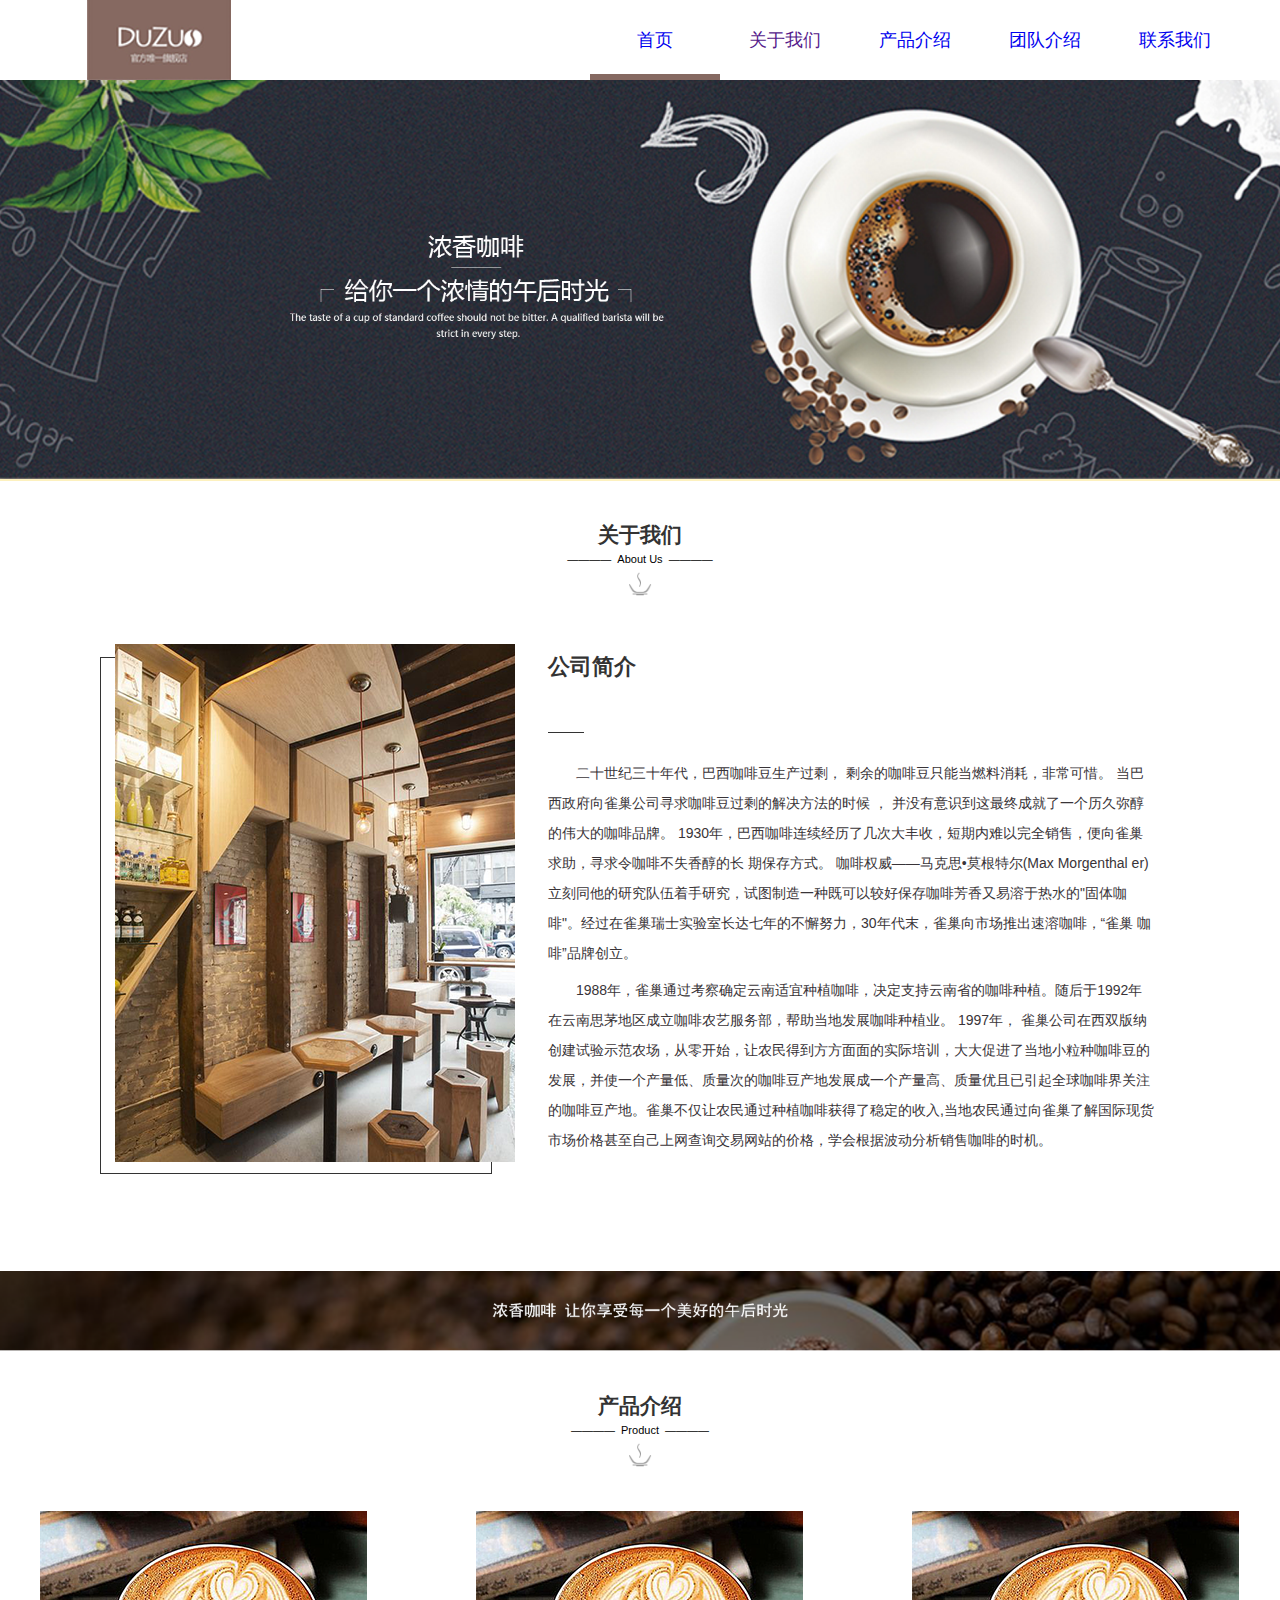
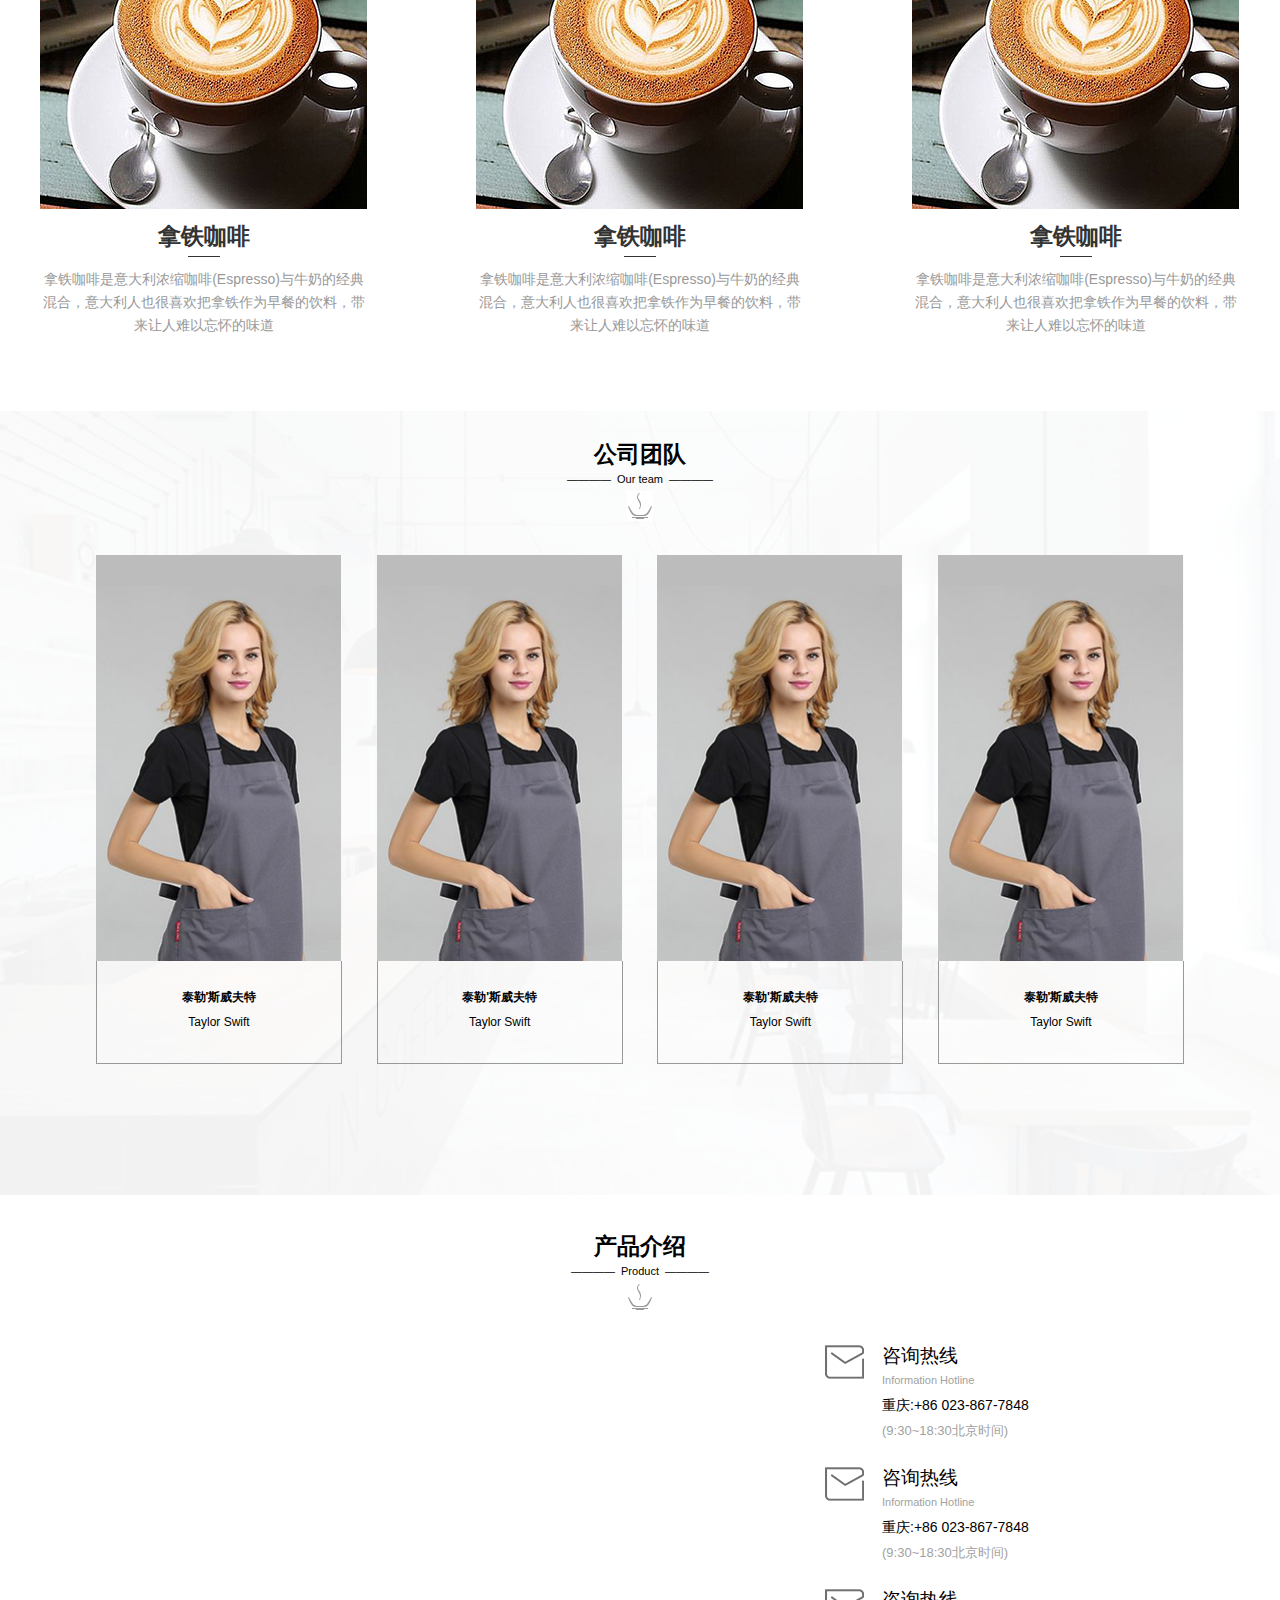
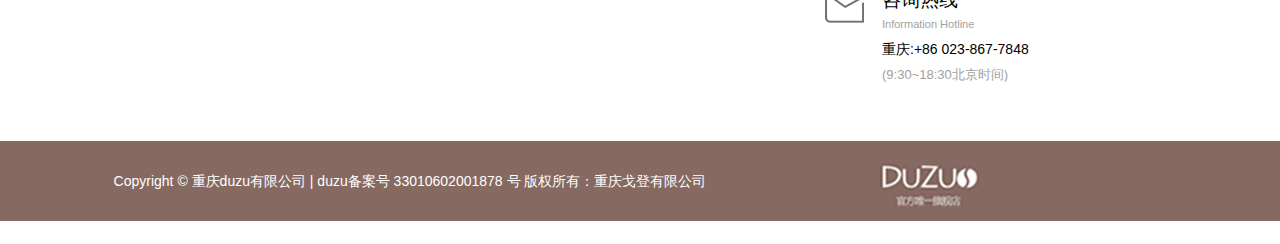
<file: 新建文件夹/h51904/咖啡/html/index.html>
<!DOCTYPE html>
<html lang="en">

<head>
    <meta charset="UTF-8">
    <meta name="viewport" content="width=device-width, initial-scale=1.0">
    <meta http-equiv="X-UA-Compatible" content="ie=edge">
    <title>Document</title>
    <link rel="stylesheet" href="../css/index.css">
    <link rel="stylesheet" href="../css/reset.css">
    <script type="text/javascript" src="http://api.map.baidu.com/api?v=2.0&ak=Yg3Ia1AG8svCQebNKi6B7UpeXZCo5MIj"></script>
	<script type="text/javascript" src="http://api.map.baidu.com/library/SearchInfoWindow/1.5/src/SearchInfoWindow_min.js"></script>
	<link rel="stylesheet" href="http://api.map.baidu.com/library/SearchInfoWindow/1.5/src/SearchInfoWindow_min.css" />
</head>

<body>
    <header>
        <div class="top">
            <img src="../img/logo.png" alt="">
            <ul>
                <li><a href="../html/index.html"> 首页</a>
                    <div class="mo di"></div>
                </li>
                <li><a href=""> 关于我们</a>
                    <div class="mo"></div>
                </li>
                <li><a href="../html/showtimes.html"> 产品介绍</a>
                    <div class="mo"></div>
                </li>
                <li><a href="../html/team-introduction.html"> 团队介绍</a>
                    <div class="mo"></div>
                </li>
                <li><a href="../html/linkour.html"> 联系我们</a>
                    <div class="mo"></div>
                </li>
            </ul>
        </div>
    </header>
    <div class="lunbo">
        <div class="lun">
            <img src="../img/lunbo.png" alt="">
        </div>
    </div>
    <div class="about">
        <div class="aboutitem">
            <div class="item1">
                <h3>关于我们</h3>
                <span>————&nbsp;&nbsp;About&nbsp;Us&nbsp;&nbsp;————</span>
                <img src="../img/kafei.png" alt="">
            </div>
            <div class="jianjie">
                <div class="jianjiel">
                    <div class="kuang">
                        <img src="../img/餐厅.png" alt="">
                    </div>
                </div>
                <div class="jianjier">
                    <h3>公司简介</h3>
                    <i></i>
                    <p>二十世纪三十年代，巴西咖啡豆生产过剩， 剩余的咖啡豆只能当燃料消耗，非常可惜。 当巴
                        西政府向雀巢公司寻求咖啡豆过剩的解决方法的时候 ， 并没有意识到这最终成就了一个历久弥醇
                        的伟大的咖啡品牌。 1930年，巴西咖啡连续经历了几次大丰收，短期内难以完全销售，便向雀巢
                        求助，寻求令咖啡不失香醇的长 期保存方式。 咖啡权威——马克思•莫根特尔(Max Morgenthal
                        er)立刻同他的研究队伍着手研究，试图制造一种既可以较好保存咖啡芳香又易溶于热水的"固体咖
                        啡"。经过在雀巢瑞士实验室长达七年的不懈努力，30年代末，雀巢向市场推出速溶咖啡，“雀巢
                        咖啡”品牌创立。</p>
                    <span>1988年，雀巢通过考察确定云南适宜种植咖啡，决定支持云南省的咖啡种植。随后于1992年
                        在云南思茅地区成立咖啡农艺服务部，帮助当地发展咖啡种植业。 1997年， 雀巢公司在西双版纳
                        创建试验示范农场，从零开始，让农民得到方方面面的实际培训，大大促进了当地小粒种咖啡豆的
                        发展，并使一个产量低、质量次的咖啡豆产地发展成一个产量高、质量优且已引起全球咖啡界关注
                        的咖啡豆产地。雀巢不仅让农民通过种植咖啡获得了稳定的收入,当地农民通过向雀巢了解国际现货
                        市场价格甚至自己上网查询交易网站的价格，学会根据波动分析销售咖啡的时机。</span>
                </div>
            </div>
        </div>
    </div>
    <div class="guanggao">
        <div class="guanggao1">
            <img src="../img/shiguang.png" alt="">
        </div>
    </div>
    <div class="kabu">
        <div class="kabu1">
            <div class="item1">
                <h3>产品介绍</h3>
                <span>————&nbsp;&nbsp;Product&nbsp;&nbsp;————</span>
                <img src="../img/kafei.png" alt="">
            </div>
            <div class="tu">
                <div class="tutu">
                    <div class="bian">
                        <img class="xu" src="../img/ka.png" alt="">
                        <img class="sousuo" src="../img/search.png" alt="">
                    </div>
                    <h4>拿铁咖啡</h4>
                    <i></i>
                    <p>拿铁咖啡是意大利浓缩咖啡(Espresso)与牛奶的经典
                        混合，意大利人也很喜欢把拿铁作为早餐的饮料，带
                        来让人难以忘怀的味道</p>
                </div>
                <div class="tutu">
                    <div class="bian">
                        <img class="xu" src="../img/ka.png" alt="">
                        <img class="sousuo" src="../img/search.png" alt="">
                    </div>
                    <h4>拿铁咖啡</h4>
                    <i></i>
                    <p>拿铁咖啡是意大利浓缩咖啡(Espresso)与牛奶的经典
                        混合，意大利人也很喜欢把拿铁作为早餐的饮料，带
                        来让人难以忘怀的味道</p>
                </div>
                <div class="tutu">
                    <div class="bian">
                        <img class="xu" src="../img/ka.png" alt="">
                        <img class="sousuo" src="../img/search.png" alt="">
                    </div>
                    <h4>拿铁咖啡</h4>
                    <i></i>
                    <p>拿铁咖啡是意大利浓缩咖啡(Espresso)与牛奶的经典
                        混合，意大利人也很喜欢把拿铁作为早餐的饮料，带
                        来让人难以忘怀的味道</p>
                </div>
            </div>
        </div>
    </div>
    <div class="team">
        <img class="bj" src="../img/bj.png" alt="">
        <div class="teamour">
            <div class="teamourtit">
                <h3>公司团队</h3>
                <span>————&nbsp;&nbsp;Our&nbsp;team&nbsp;&nbsp;————</span>
                <img src="../img/kafei.png" alt="">
            </div>
            <div class="teambot">
                <div class="example1">
                    <div class="exe">
                        <img src="../img/洋妞.png" alt="">
                    </div>
                    <div class="hezi">
                        <h5>泰勒'斯威夫特</h5>
                        <h7>Taylor&nbsp;Swift</h7>
                    </div>
                    <div class="dh">
                        <h5>泰勒'斯威夫特</h5>
                        <i></i>
                        <p>贾斯汀出生于1994年3月1日的加
                            拿大安大略省伦敦的圣若...</p>
                    </div>
                </div>
                <div class="example1">
                    <div class="exe">
                        <img src="../img/洋妞.png" alt="">
                    </div>
                    <div class="hezi">
                        <h5>泰勒'斯威夫特</h5>
                        <h7>Taylor&nbsp;Swift</h7>
                    </div>
                    <div class="dh">
                        <h5>泰勒'斯威夫特</h5>
                        <i></i>
                        <p>贾斯汀出生于1994年3月1日的加
                            拿大安大略省伦敦的圣若...</p>
                    </div>
                </div>
                <div class="example1">
                    <div class="exe">
                        <img src="../img/洋妞.png" alt="">
                    </div>
                    <div class="hezi">
                        <h5>泰勒'斯威夫特</h5>
                        <h7>Taylor&nbsp;Swift</h7>
                    </div>
                    <div class="dh">
                        <h5>泰勒'斯威夫特</h5>
                        <i></i>
                        <p>贾斯汀出生于1994年3月1日的加
                            拿大安大略省伦敦的圣若...</p>
                    </div>
                </div>
                <div class="example1">
                    <div class="exe">
                        <img src="../img/洋妞.png" alt="">
                    </div>
                    <div class="hezi">
                        <h5>泰勒'斯威夫特</h5>
                        <h7>Taylor&nbsp;Swift</h7>
                    </div>
                    <div class="dh">
                        <h5>泰勒'斯威夫特</h5>
                        <i></i>
                        <p>贾斯汀出生于1994年3月1日的加
                            拿大安大略省伦敦的圣若...</p>
                    </div>
                </div>
            </div>

        </div>
    </div>
    <div class="contact">
        <div class="contact1">
            <div class="contacttit">
                <h3>产品介绍</h3>
                <span>————&nbsp;&nbsp;Product&nbsp;&nbsp;————</span>
                <img src="../img/kafei.png" alt="">
            </div>
            <div class="contact1l">
                    <div id="allmap">	
                        </div>
            </div>
            <div class="contact1r">
                <div class="one">
                    <div class="onel">
                        <img src="../img/emal.png" alt="">
                    </div>
                    <div class="oner">
                        <h7>咨询热线</h7>
                        <span>Information&nbsp;Hotline</span>
                        <span>重庆:+86&nbsp;023-867-7848</span>
                        <span>(9:30~18:30北京时间)</span>
                    </div>
                </div>
                <div class="one">
                    <div class="onel">
                        <img src="../img/emal.png" alt="">
                    </div>
                    <div class="oner">
                        <h7>咨询热线</h7>
                        <span>Information&nbsp;Hotline</span>
                        <span>重庆:+86&nbsp;023-867-7848</span>
                        <span>(9:30~18:30北京时间)</span>
                    </div>
                </div>
                <div class="one">
                    <div class="onel">
                        <img src="../img/emal.png" alt="">
                    </div>
                    <div class="oner">
                        <h7>咨询热线</h7>
                        <span>Information&nbsp;Hotline</span>
                        <span>重庆:+86&nbsp;023-867-7848</span>
                        <span>(9:30~18:30北京时间)</span>
                    </div>
                </div>
            </div>
        </div>
    </div>
   <footer>
       <div class="bott">
           <div class="bottl">
               <span>Copyright © 重庆duzu有限公司 | duzu备案号 33010602001878 号 版权所有：重庆戈登有限公司</span>
           </div>
           <div class="bottr">
           <img src="../img/duzuo.png" alt="">
        </div>
       </div>
    </footer>
    <script type="text/javascript">
        // 百度地图API功能
        var map = new BMap.Map('allmap');
        var poi = new BMap.Point(106.4912613060,29.5378179960);
        map.centerAndZoom(poi, 15);
        map.enableScrollWheelZoom();
    
        var content = '<div style="margin:0;line-height:20px;padding:2px;">' +
                        '<img src="../img/baidu.jpg" alt="" style="float:right;zoom:1;overflow:hidden;width:100px;height:100px;margin-left:3px;"/>' +
                        '地址：北京市海淀区上地十街10号<br/>电话：(010)59928888<br/>简介：百度大厦位于北京市海淀区西二旗地铁站附近，为百度公司综合研发及办公总部。' +
                      '</div>';
    
        //创建检索信息窗口对象
        var searchInfoWindow = null;
        searchInfoWindow = new BMapLib.SearchInfoWindow(map, content, {
                title  : "百度大厦",      //标题
                width  : 290,             //宽度
                height : 105,              //高度
                panel  : "panel",         //检索结果面板
                enableAutoPan : true,     //自动平移
                searchTypes   :[
                    BMAPLIB_TAB_SEARCH,   //周边检索
                    BMAPLIB_TAB_TO_HERE,  //到这里去
                    BMAPLIB_TAB_FROM_HERE //从这里出发
                ]
            });
        var marker = new BMap.Marker(poi); //创建marker对象
        marker.enableDragging(); //marker可拖拽
        marker.addEventListener("click", function(e){
            searchInfoWindow.open(marker);
        })
        map.addOverlay(marker); //在地图中添加marker
        
    </script>
</body>

</html>
</file>
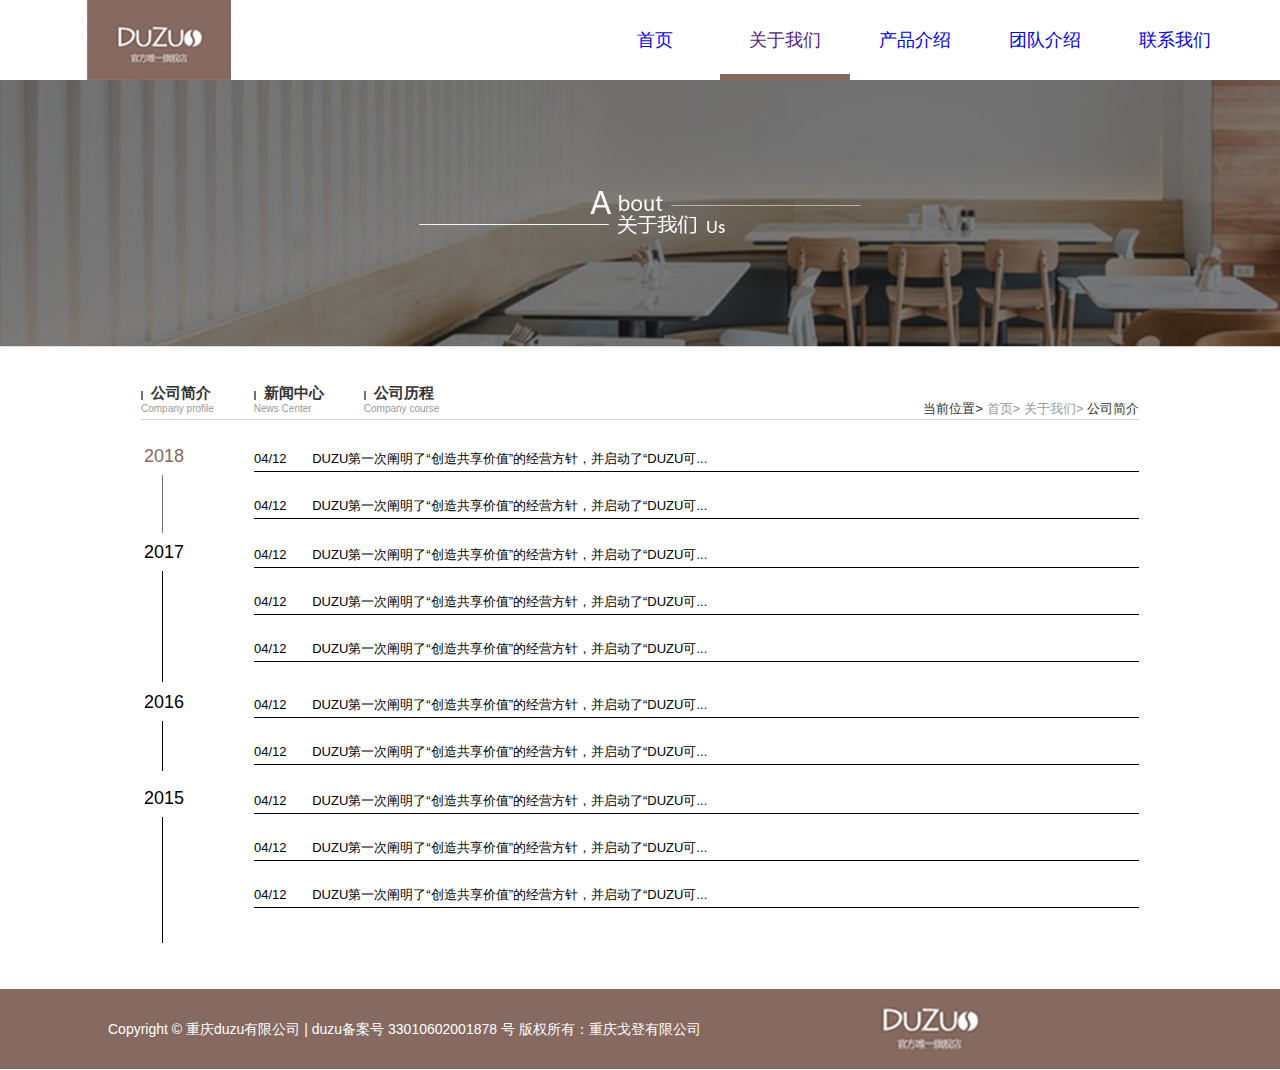
<file: 新建文件夹/h51904/咖啡/html/about.html>
<!DOCTYPE html>
<html lang="en">

<head>
    <meta charset="UTF-8">
    <meta name="viewport" content="width=device-width, initial-scale=1.0">
    <meta http-equiv="X-UA-Compatible" content="ie=edge">
    <link rel="stylesheet" href="../css/reset.css">
    <link rel="stylesheet" href="../css/about.css">
    <title>Document</title>
</head>

<body>
    <header>
        <div class="top">
            <img src="../img/logo.png" alt="">
            <ul>
                <li><a href="../html/index.html"> 首页</a>
                    <div class="mo"></div>
                </li>
                <li><a href=""> 关于我们</a>
                    <div class="mo di"></div>
                </li>
                <li><a href="../html/showtimes.html"> 产品介绍</a>
                    <div class="mo"></div>
                </li>
                <li><a href="../html/team-introduction.html"> 团队介绍</a>
                    <div class="mo"></div>
                </li>
                <li><a href="../html/linkour.html"> 联系我们</a>
                    <div class="mo"></div>
                </li>
            </ul>
        </div>
    </header>
    <div class="lun">
        <div class="lun1">
            <img src="../img/桌子.png" alt="">
        </div>
    </div>
    <div class="menintro">
        <div class="men1">
            <div class="men1tit">
                <div class="diandian">
                    <div class="dian1">
                        <div class="title">
                            <div class="yin">
                                <i></i>
                                <h5>公司简介</h5>
                            </div>
                            <span>Company profile</span>
                        </div>
                        <div class="title lo">
                            <div class="yin">
                                <i></i>
                                <h5>新闻中心</h5>
                            </div>
                            <span>News Center</span>
                        </div>
                        <div class="title lo">
                            <div class="yin">
                                <i></i>
                                <h5>公司历程</h5>
                            </div>
                            <span>Company course</span>
                        </div>
                    </div>

                    <div class="hahha">
                        <a href="">当前位置></a>
                        <a href="">首页></a>
                        <a href="">关于我们></a>
                        <a href="">公司简介</a>
                    </div>

                </div>
            </div>
            <!-- <div class="hide1">
            <img src="../img/sky.png" alt="">
            <p> DUZU公司成立于1867年。19世纪60年代，从事药剂师工作的瑞士籍人亨利·内斯特尔（Henri Nestle）为不能享用母乳的婴儿配置了婴儿食品，发明了一育
                    儿用乳制品，即把果糖和营养剂加入奶粉中，是当时很优秀的育儿食品，但产量很少，它能起到代替母乳的作用，可以挽救不能食用母乳及其他代用品的婴儿，于
                    是一传十、十传百，逐渐被一些妈妈、助产士以及医生们所知晓。 Henri Nestle内斯特尔顺势在1867年创立了育儿奶粉公司， 以他的名字Nestle为其产品的品牌
                    名称，并以咖啡图案作为商标图形。</p>
            <p> DUZU公司成立于1867年。19世纪60年代，从事药剂师工作的瑞士籍人亨利·内斯特尔（Henri Nestle）为不能享用母乳的婴儿配置了婴儿食品，发明了一育
                    儿用乳制品，即把果糖和营养剂加入奶粉中，是当时很优秀的育儿食品，但产量很少，它能起到代替母乳的作用，可以挽救不能食用母乳及其他代用品的婴儿，于
                    是一传十、十传百，逐渐被一些妈妈、助产士以及医生们所知晓。 Henri Nestle内斯特尔顺势在1867年创立了育儿奶粉公司， 以他的名字Nestle为其产品的品牌
                    名称，并以咖啡图案作为商标图形。</p></div> -->
            <div class="hide2">
                <div class="div2-1">
                    <div class="div2-1-l fl">
                        <span>2018</span>
                        <i></i>
                    </div>
                    <div class="div2-1-r fl">
                        <div class="a1">
                            <span>04/12 </span>
                            <span>DUZU第一次阐明了“创造共享价值”的经营方针，并启动了“DUZU可...</span>
                        </div>
                        <div class="a2 a1">
                            <span>04/12 </span>
                            <span>DUZU第一次阐明了“创造共享价值”的经营方针，并启动了“DUZU可...</span>
                        </div>
                    </div>
                </div>
                <div class="div2-2">
                    <div class="div2-2-l fl">
                        <span>2017</span>
                        <i></i>
                    </div>
                    <div class="div2-2-r fl">
                        <div class="a1">
                            <span>04/12 </span>
                            <span>DUZU第一次阐明了“创造共享价值”的经营方针，并启动了“DUZU可...</span>
                        </div>
                        <div class="a2 a1">
                            <span>04/12 </span>
                            <span>DUZU第一次阐明了“创造共享价值”的经营方针，并启动了“DUZU可...</span>
                        </div>
                        <div class="a2 a1">
                            <span>04/12 </span>
                            <span>DUZU第一次阐明了“创造共享价值”的经营方针，并启动了“DUZU可...</span>
                        </div>
                    </div>
                </div>
                <div class="div2-3">
                    <div class="div2-3-l fl">
                        <span>2016</span>
                        <i></i>
                    </div>
                    <div class="div2-3-r fl">
                        <div class="a1">
                            <span>04/12 </span>
                            <span>DUZU第一次阐明了“创造共享价值”的经营方针，并启动了“DUZU可...</span>
                        </div>
                        <div class="a2 a1">
                            <span>04/12 </span>
                            <span>DUZU第一次阐明了“创造共享价值”的经营方针，并启动了“DUZU可...</span>
                        </div>

                    </div>
                </div>
                <div class="div2-4">
                    <div class="div2-4-l fl">
                        <span>2015</span>
                        <i></i>
                    </div>
                    <div class="div2-4-r fl">
                        <div class="a1">
                            <span>04/12 </span>
                            <span>DUZU第一次阐明了“创造共享价值”的经营方针，并启动了“DUZU可...</span>
                        </div>
                        <div class="a2 a1">
                            <span>04/12 </span>
                            <span>DUZU第一次阐明了“创造共享价值”的经营方针，并启动了“DUZU可...</span>
                        </div>
                        <div class="a2 a1">
                                <span>04/12 </span>
                                <span>DUZU第一次阐明了“创造共享价值”的经营方针，并启动了“DUZU可...</span>
                            </div>
                    </div>
                </div>
            </div>
        </div>
    </div>
    <footer>
        <div class="bott">
            <div class="bottl">
                <span>Copyright © 重庆duzu有限公司 | duzu备案号 33010602001878 号 版权所有：重庆戈登有限公司</span>
            </div>
            <div class="bottr">
                <img src="../img/duzuo.png" alt="">

            </div>
        </div>
    </footer>
    <script>
    </script>
</body>

</html>
</file>
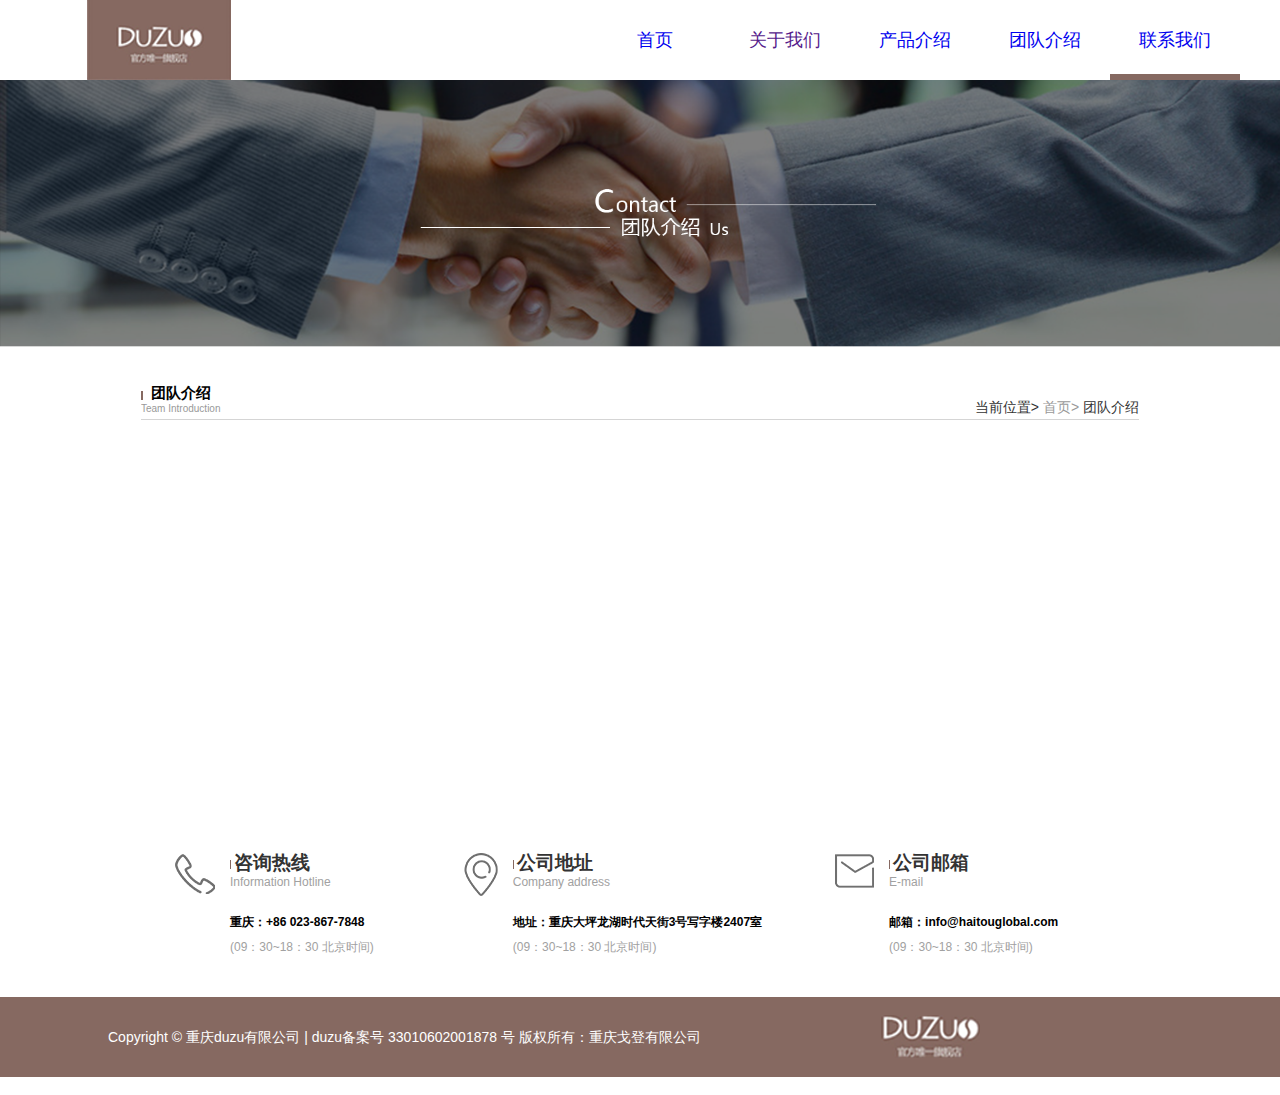
<file: 新建文件夹/h51904/咖啡/html/linkour.html>
<!DOCTYPE html>
<html lang="en">

<head>
    <meta charset="UTF-8">
    <meta name="viewport" content="width=device-width, initial-scale=1.0">
    <meta http-equiv="X-UA-Compatible" content="ie=edge">
    <title>Document</title>
    <link rel="stylesheet" href="../css/联系我们.css">
    <link rel="stylesheet" href="../css/reset.css">
    <script type="text/javascript" src="http://api.map.baidu.com/api?v=2.0&ak=Yg3Ia1AG8svCQebNKi6B7UpeXZCo5MIj"></script>
	<script type="text/javascript" src="http://api.map.baidu.com/library/SearchInfoWindow/1.5/src/SearchInfoWindow_min.js"></script>
	<link rel="stylesheet" href="http://api.map.baidu.com/library/SearchInfoWindow/1.5/src/SearchInfoWindow_min.css" />
</head>

<body>
    <header>
        <div class="top">
            <img src="../img/logo.png" alt="">
            <ul>
                <li><a href="../html/index.html"> 首页</a>
                    <div class="mo"></div>
                </li>
                <li><a href=""> 关于我们</a>
                    <div class="mo"></div>
                </li>
                <li><a href="../html/showtimes.html"> 产品介绍</a>
                    <div class="mo"></div>
                </li>
                <li><a href="../html/team-introduction.html"> 团队介绍</a>
                    <div class="mo"></div>
                </li>
                <li><a href="../html/linkour.html"> 联系我们</a>
                    <div class="mo di"></div>
                </li>
            </ul>
        </div>
    </header>
    <div class="lun">
        <div class="lun1">
            <img src="../img/woshou.png" alt="">
        </div>
    </div>
    <div class="menintro">
        <div class="men1">
            <div class="men1tit">
                <div class="title">
                    <i></i>
                    <h5>团队介绍</h5>
                </div>
                <div class="haha">
                    <span>Team Introduction</span>
                    <div class="hahha">
                        <a href="">当前位置></a>
                        <a href="">首页></a>
                        <a href="">团队介绍</a>
                    </div>
                </div>
            </div>
            <div class="ditu">
                
                    <div id="allmap">	
                        </div>
            </div>
            <div class="bott">
                <div class="bott1 jj">
                    <div class="bott1l">
                        <img src="../img/dianhua.png" alt="">
                    </div>
                    <div class="bott1r">
                        <div class="bott1rt">
                            <i></i>
                            <h5>咨询热线</h5>
                            <span>Information Hotline</span>
                        </div>
                        <div class="bott1rd">
                            <h4>重庆：+86 023-867-7848</h4>
                            <span>(09：30~18：30 北京时间)</span>
                        </div>
                    </div>
                </div>
                <div class="bott1 j2">
                    <div class="bott1l">
                        <img src="../img/dingwei.png" alt="">
                    </div>
                    <div class="bott1r">
                        <div class="bott1rt">
                            <i></i>
                            <h5>公司地址</h5>
                            <span>Company address</span>
                        </div>
                        <div class="bott1rd">
                            <h4>地址：重庆大坪龙湖时代天街3号写字楼2407室</h4>
                            <span>(09：30~18：30 北京时间)</span>
                        </div>
                    </div>
                </div>
                <div class="bott1 j3">
                        <div class="bott1l">
                            <img src="../img/youxiang.png" alt="">
                        </div>
                        <div class="bott1r">
                            <div class="bott1rt">
                                <i></i>
                                <h5>公司邮箱</h5>
                                <span>E-mail</span>
                            </div>
                            <div class="bott1rd">
                                <h4>邮箱：info@haitouglobal.com</h4>
                                <span>(09：30~18：30 北京时间)</span>
                            </div>
                        </div>
                    </div>
            </div>
        </div>
    </div>
    <footer>
            <div class="bott">
                <div class="bottl">
                    <a href="">
                        <span>Copyright © 重庆duzu有限公司 | duzu备案号 33010602001878 号 版权所有：重庆戈登有限公司</span>
                    </a>
                </div>
                <div class="bottr">
                    <img src="../img/duzuo.png" alt="">
                </div>
            </div>
        </footer>
        <script type="text/javascript">
            // 百度地图API功能
            var map = new BMap.Map('allmap');
            var poi = new BMap.Point(106.4912613060,29.5378179960);
            map.centerAndZoom(poi, 15);
            map.enableScrollWheelZoom();
        
            var content = '<div style="margin:0;line-height:20px;padding:2px;">' +
                            '<img src="../img/baidu.jpg" alt="" style="float:right;zoom:1;overflow:hidden;width:100px;height:100px;margin-left:3px;"/>' +
                            '地址：北京市海淀区上地十街10号<br/>电话：(010)59928888<br/>简介：百度大厦位于北京市海淀区西二旗地铁站附近，为百度公司综合研发及办公总部。' +
                          '</div>';
        
            //创建检索信息窗口对象
            var searchInfoWindow = null;
            searchInfoWindow = new BMapLib.SearchInfoWindow(map, content, {
                    title  : "百度大厦",      //标题
                    width  : 290,             //宽度
                    height : 105,              //高度
                    panel  : "panel",         //检索结果面板
                    enableAutoPan : true,     //自动平移
                    searchTypes   :[
                        BMAPLIB_TAB_SEARCH,   //周边检索
                        BMAPLIB_TAB_TO_HERE,  //到这里去
                        BMAPLIB_TAB_FROM_HERE //从这里出发
                    ]
                });
            var marker = new BMap.Marker(poi); //创建marker对象
            marker.enableDragging(); //marker可拖拽
            marker.addEventListener("click", function(e){
                searchInfoWindow.open(marker);
            })
            map.addOverlay(marker); //在地图中添加marker
            
        </script>
</body>

</html>
</file>
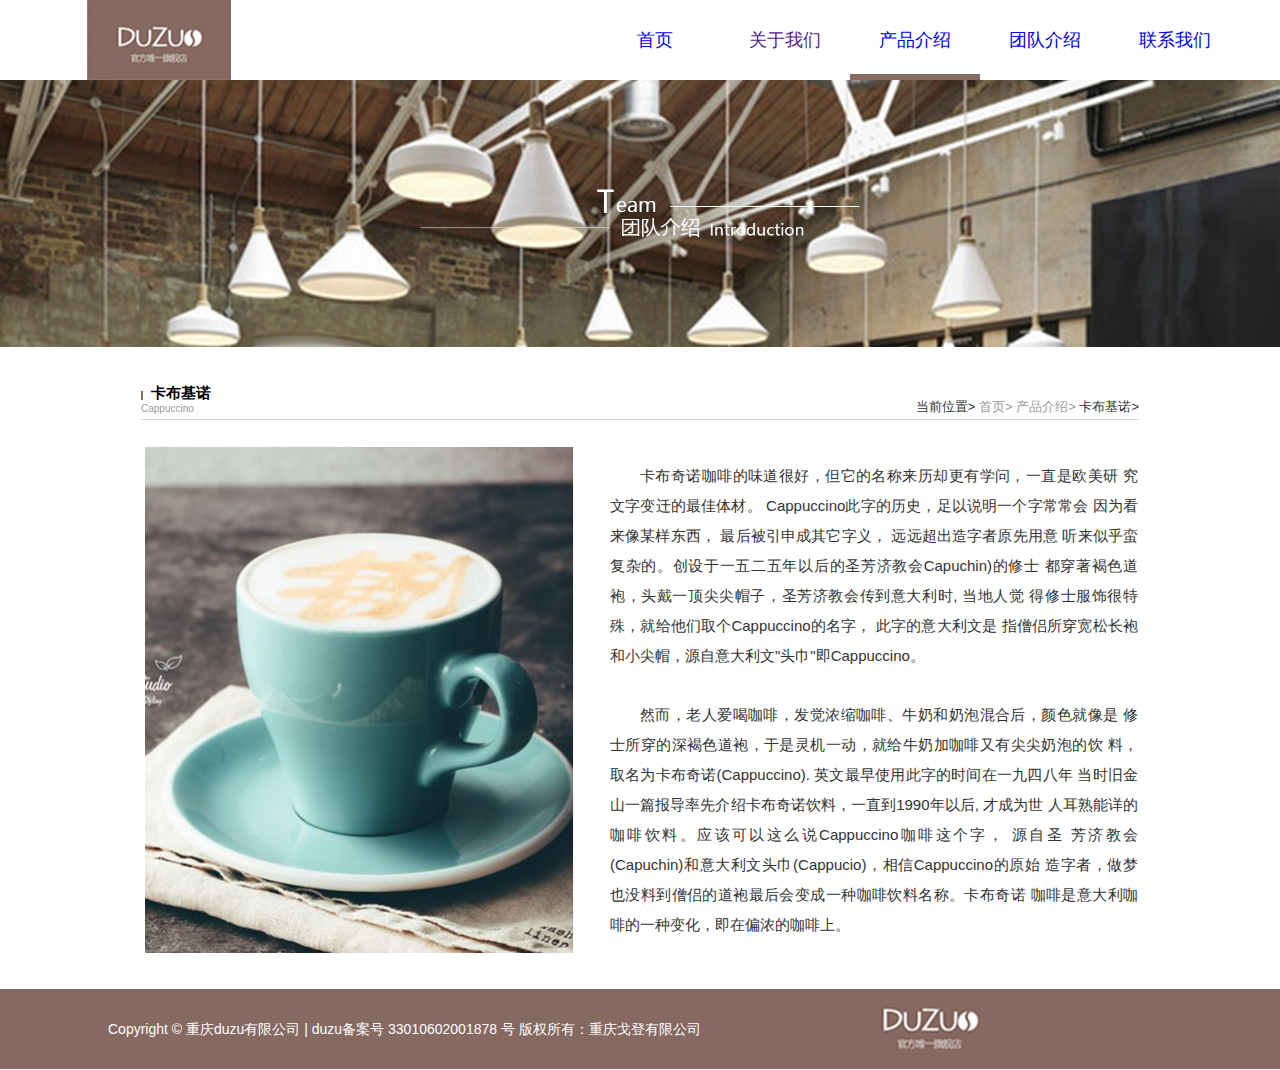
<file: 新建文件夹/h51904/咖啡/html/showtimes.html>
<!DOCTYPE html>
<html lang="en">

<head>
    <meta charset="UTF-8">
    <meta name="viewport" content="width=device-width, initial-scale=1.0">
    <meta http-equiv="X-UA-Compatible" content="ie=edge">
    <link rel="stylesheet" href="../css/reset.css">
    <link rel="stylesheet" href="../css/showtime.css">
    <title>Document</title>
</head>

<body>
    <header>
        <div class="top">
            <img src="../img/logo.png" alt="">
            <ul>
                <li><a href="../html/index.html"> 首页</a>
                    <div class="mo"></div>
                </li>
                <li><a href=""> 关于我们</a>
                    <div class="mo"></div>
                </li>
                <li><a href="../html/showtimes.html"> 产品介绍</a>
                    <div class="mo di"></div>
                </li>
                <li><a href="../html/team-introduction.html"> 团队介绍</a>
                    <div class="mo"></div>
                </li>
                <li><a href="../html/linkour.html"> 联系我们</a>
                    <div class="mo"></div>
                </li>
            </ul>
        </div>
    </header>
    <div class="lun">
        <div class="lun1">
            <img src="../img/team.png" alt="">
        </div>
    </div>
    <div class="menintro">
        <div class="men1">
            <div class="men1tit">
                <div class="title">
                    <i></i>
                    <h5>卡布基诺</h5>
                </div>
                <div class="haha">
                    <span>Cappuccino</span>
                    <div class="hahha">
                        <a href="">当前位置></a>
                        <a href="">首页></a>
                        <a href="">产品介绍></a>
                        <a href="">卡布基诺></a>
                    </div>
                </div>
            </div>
            <div class="zhaopian">
                <img src="../img/卡布基诺.png" alt="">
            </div>
            <div class="text">
                <p>卡布奇诺咖啡的味道很好，但它的名称来历却更有学问，一直是欧美研
                    究文字变迁的最佳体材。 Cappuccino此字的历史，足以说明一个字常常会
                    因为看来像某样东西，  最后被引申成其它字义， 远远超出造字者原先用意
                    听来似乎蛮复杂的。创设于一五二五年以后的圣芳济教会Capuchin)的修士
                    都穿著褐色道袍，头戴一顶尖尖帽子，圣芳济教会传到意大利时,  当地人觉
                    得修士服饰很特殊，就给他们取个Cappuccino的名字， 此字的意大利文是
                    指僧侣所穿宽松长袍和小尖帽，源自意大利文"头巾"即Cappuccino。</p>
                <p>然而，老人爱喝咖啡，发觉浓缩咖啡、牛奶和奶泡混合后，颜色就像是
                    修士所穿的深褐色道袍，于是灵机一动，就给牛奶加咖啡又有尖尖奶泡的饮
                    料，取名为卡布奇诺(Cappuccino). 英文最早使用此字的时间在一九四八年
                    当时旧金山一篇报导率先介绍卡布奇诺饮料，一直到1990年以后, 才成为世
                    人耳熟能详的咖啡饮料。应该可以这么说Cappuccino咖啡这个字， 源自圣
                    芳济教会(Capuchin)和意大利文头巾(Cappucio)，相信Cappuccino的原始
                    造字者，做梦也没料到僧侣的道袍最后会变成一种咖啡饮料名称。卡布奇诺
                    咖啡是意大利咖啡的一种变化，即在偏浓的咖啡上。</p>
            </div>
        </div>
    </div>
    <footer>
        <div class="bott">
            <div class="bottl">
                <span>Copyright © 重庆duzu有限公司 | duzu备案号 33010602001878 号 版权所有：重庆戈登有限公司</span>
            </div>
            <div class="bottr">
                <img src="../img/duzuo.png" alt="">
            </div>
        </div>
    </footer>
</body>

</html>
</file>
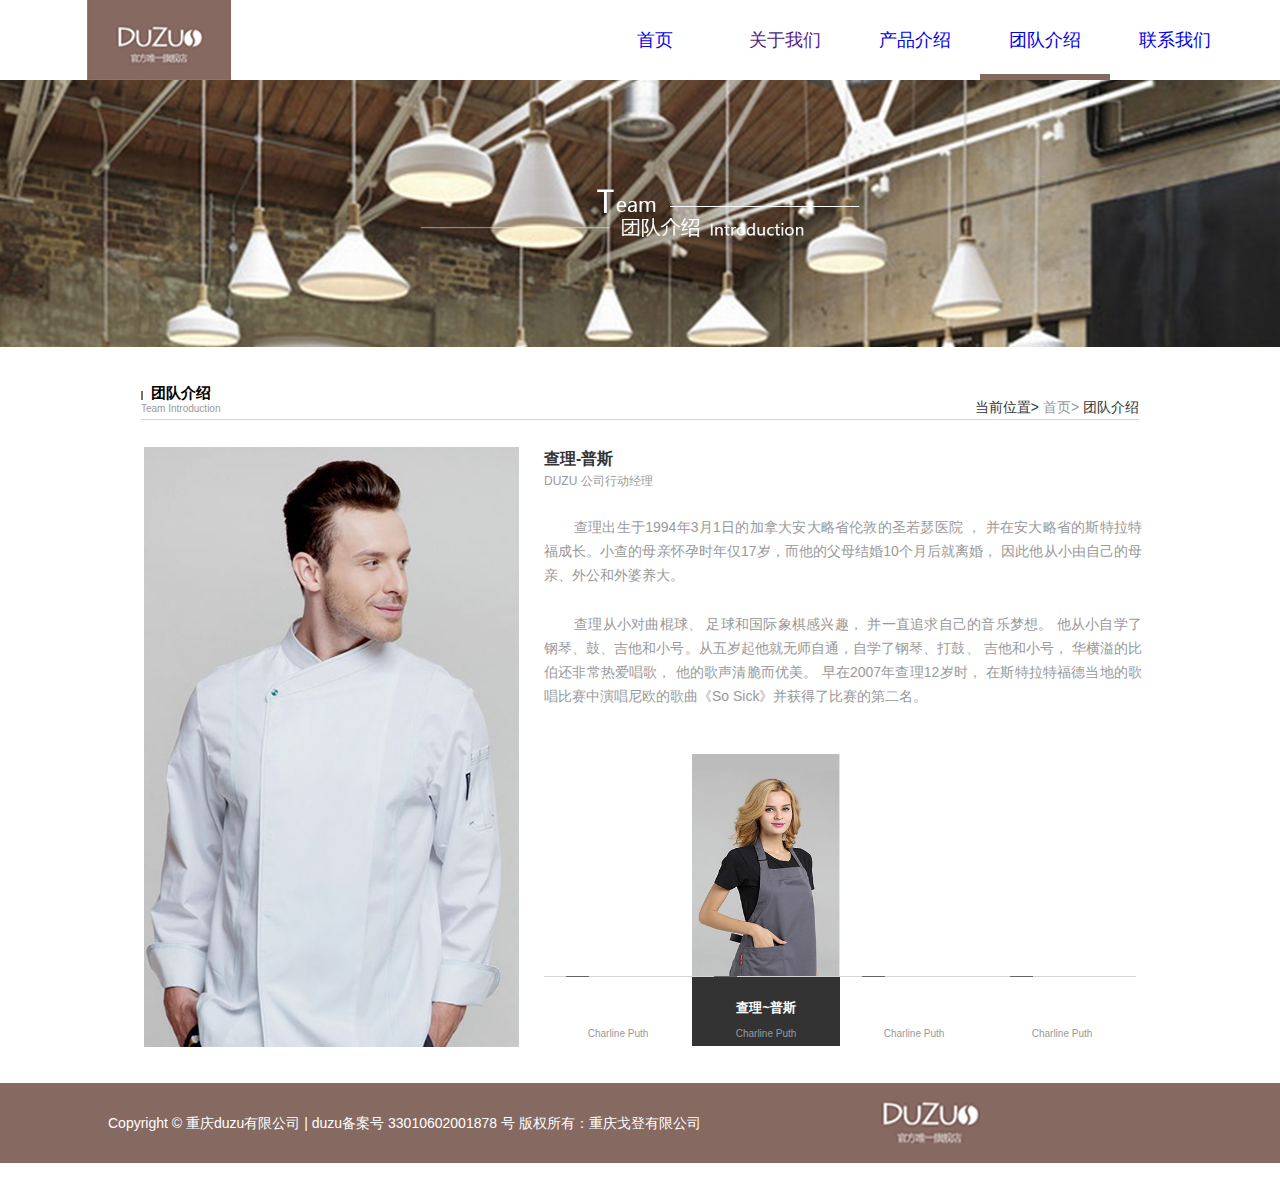
<file: 新建文件夹/h51904/咖啡/html/team-introduction.html>
<!DOCTYPE html>
<html lang="en">

<head>
    <meta charset="UTF-8">
    <meta name="viewport" content="width=device-width, initial-scale=1.0">
    <meta http-equiv="X-UA-Compatible" content="ie=edge">
    <link rel="stylesheet" href="../css/reset.css">
    <link rel="stylesheet" href="../css/team-introduction.css">
    <title>Document</title>
</head>

<body>
    <header>
        <div class="top">
            <img src="../img/logo.png" alt="">
            <ul>
                <li><a href="../html/index.html"> 首页</a>
                    <div class="mo"></div>
                </li>
                <li><a href=""> 关于我们</a>
                    <div class="mo"></div>
                </li>
                <li><a href="../html/showtimes.html"> 产品介绍</a>
                    <div class="mo"></div>
                </li>
                <li><a href="../html/team-introduction.html"> 团队介绍</a>
                    <div class="mo di"></div>
                </li>
                <li><a href="../html/linkour.html"> 联系我们</a>
                    <div class="mo"></div>
                </li>
            </ul>
        </div>
    </header>
    <div class="lun">
        <div class="lun1">
            <img src="../img/team.png" alt="">
        </div>
    </div>
    <div class="menintro">
        <div class="men1">
            <div class="men1tit">
                <div class="title">
                    <i></i>
                    <h5>团队介绍</h5>
                </div>
                <div class="haha">
                    <span>Team Introduction</span>
                    <div class="hahha">
                        <a href="">当前位置></a>
                        <a href="">首页></a>
                        <a href="">团队介绍</a>
                    </div>
                </div>
            </div>
            <div class="zhaopian">
                <img src="../img/查理.png" alt="">
            </div>
            <div class="text">
                <div class="textp">
                    <h5>查理-普斯</h5>
                    <span>DUZU 公司行动经理</span>
                    <p>查理出生于1994年3月1日的加拿大安大略省伦敦的圣若瑟医院 ， 并在安大略省的斯特拉特
                        福成长。小查的母亲怀孕时年仅17岁，而他的父母结婚10个月后就离婚， 因此他从小由自己的母
                        亲、外公和外婆养大。</p>
                    <p>查理从小对曲棍球、 足球和国际象棋感兴趣， 并一直追求自己的音乐梦想。 他从小自学了
                        钢琴、鼓、吉他和小号。从五岁起他就无师自通，自学了钢琴、打鼓、 吉他和小号， 华横溢的比
                        伯还非常热爱唱歌， 他的歌声清脆而优美。 早在2007年查理12岁时， 在斯特拉特福德当地的歌
                        唱比赛中演唱尼欧的歌曲《So Sick》并获得了比赛的第二名。</p>
                </div>
                <div class="model">
                    <div class="model1">
                        <a href="">
                            <img src="../img/洋妞.png" alt="">
                            <div class="haha">
                                <h4>查理~普斯</h4>
                                <span>Charline Puth</span>
                            </div>
                            <div class="xian"></div>
                        </a>
                    </div>
                    <div class="model1">
                        <a href="">
                            <img class="show" src="../img/洋妞.png" alt="">
                            <div class="haha bl">
                                <h4>查理~普斯</h4>
                                <span>Charline Puth</span>
                            </div>
                            <div class="xian"></div>
                        </a>
                    </div>
                    <div class="model1">
                        <a href="">
                            <img src="../img/洋妞.png" alt="">
                            <div class="haha">
                                <h4>查理~普斯</h4>
                                <span>Charline Puth</span>
                            </div>
                            <div class="xian"></div>
                        </a>
                    </div>
                    <div class="model1">
                        <a href="">
                            <img src="../img/洋妞.png" alt="">
                            <div class="haha">
                                <h4>查理~普斯</h4>
                                <span>Charline Puth</span>
                            </div>
                            <div class="xian"></div>
                        </a>
                    </div>
                </div>
            </div>
        </div>
        <footer>
            <div class="bott">
                <div class="bottl">
                    <a href="">
                        <span>Copyright © 重庆duzu有限公司 | duzu备案号 33010602001878 号 版权所有：重庆戈登有限公司</span>
                    </a>
                </div>
                <div class="bottr">
                    <img src="../img/duzuo.png" alt="">
                </div>
            </div>
        </footer>
</body>

</html>
</file>
<file: 新建文件夹/h51904/咖啡/css/index.css>
header{
    height: 80px;
    background: white;
}
img{
    vertical-align: top;
}
.top{
    margin: auto;
    width: 1200px;
    height: 80px;
}
.top img{
    margin-left: 46px;
    width: 145px;
    height: 80px;
}
li:hover a{
    text-decoration: none;
}
.top ul{
    float: right;
    height: 80px;
}
.top ul li{
    width: 130px;
    font-weight: 550;
    float: left;
    color: #333333;
    position: relative;
    line-height: 80px;
    text-align: center;
    font-size: 18px;
    height: 80px;
}
.top ul li .mo{
    position: absolute;
    bottom: 0px;
    height: 6px;
    width: 130px;
    opacity: 0;
    background: #866961;
}
.top ul li .di{
    opacity: 1;
}
.top ul li:hover .mo{
    opacity: 1;
}
.lunbo{
    width: 100%;
}
.lun{
    margin: auto;
    width: 100%;
    border-bottom: 2px solid #fdf1bf;
}
.lun img{
    width: 100%;
}
.about{
    width: 100%;
    height: 790px;
}
.aboutitem{
    margin: auto;
    height: 790px;
    width: 1200px;
}
.item1{
    display: flex;
    flex-direction: column;
    justify-content: center;
    align-items: center;
    margin: auto;
    height: 160px;
    width: 1200px;
}
.item1 h3{
    font-size: 21px;
    color: #333333;
}
.item1 span{
    font-size: 11px;
    margin-top: 9px;
    display: block;
}
.item1 img{
    margin-top: 6px;
    height: 26px;
    width: 24px;
}
.jianjie{
    width: 1200px;
    height: 630px;
}
.jianjiel{ 
    float: left;
    width: 476px;
    height: 630px;
}
.jianjiel .kuang{
    width: 390px;
    height: 515px;
    margin-left: 60px;
    margin-top: 16px;
    border: 1px solid #333333;
}
.jianjiel .kuang img{
    position: relative;
    bottom: 14px;
    left: 14px;
    width: 400px;
    height: 518px;
}
.jianjier{
    width: 606px;
    height: 630px;
    float: left;
    margin-left: 32px;
}
.jianjier h3{
   
    font-size: 22px;
    margin-top: 15px;
    color: #333333;
}
.jianjier i{
    margin-top: 54px;
    display: block;
    background: #333333;
    height: 1px;
    width: 36px;
}
.jianjier p{
    text-indent: 28px;
    color: #393438;
    margin-top: 25px;
    font-size: 14px;
    line-height: 30px;
}
.jianjier span{
    display: block;
    text-indent: 28px;
    color: #393438;
    margin-top: 7px;
    font-size: 14px;
    line-height: 30px;
}

.guanggao1{
    width: 100%;
}
.guanggao1 img{
    
    width: 100%;
}
.kabu{
    height: 660px;
}
.kabu1{
    margin: auto;
    width: 1200px;
    height: 660px;
}
.tu{
    width: 1200px;
    display: flex;
    justify-content: space-between;
    height: 500px;
}
.tutu{
    width: 328px;
    display: flex;
    flex-direction: column;
    align-items: center;
    height: 500px;
    /* background: yellow; */
}
.bian{
    width: 328px;
    position: relative;
    height: 298px;
}
.bian img:nth-child(2){
    display: none;
    width: 64px;
    position: absolute;
    left: 50%;
    margin-left: -32px;
    bottom: 50%;
    margin-bottom: -33px;
    height: 66px;
}
.tutu:hover .xu{
   opacity: .6;
}
.tutu:hover .sousuo{
    display: block;
 }
 .tutu:hover p{
    color: #333333;
 }
.tutu .bian img:nth-child(1){
    width: 328px;
    height: 298px;
}
.tutu h4{
    font-size: 23px;
    color: #333333;
    margin-top: 16px;
}
.tutu i{
    display: block;
    margin-top: 8px;
    margin-bottom: 11px;
    width: 32px;
    height: 1px;
    background: #333333;
}
.tutu p{
    text-align: center;
    line-height: 23px;
    font-size: 14px;
    color: #999999;
}
.team{
    margin: auto;
    width: 100%;
    position: relative;
    height: 784px;
}
.team .bj{
    margin: auto;
    opacity: 0.05;
    width: 100%;
    height: 784px;
}
.teamour{
    width: 1088px;
    position: absolute;
    height: 696px;
    left:50%;
    margin-left: -544px;
    bottom: 88px;
  
}
.teamourtit{
    display: flex;
    flex-direction: column;
    align-items: center;
    width: 1088px;
    height: 144px;
}
.teamourtit span{
    display: block;font-size: 11px;
    margin-bottom: 6px;
}
.teamourtit h3{
    font-size: 23px;
    margin-top: 32px;
    margin-bottom: 8px;
}
.teambot{
    display: flex;
    justify-content: space-between;
    height: 550px;
    width: 1088px;
}
.example1{
    width: 246px;
    position: relative;
    height: 508px;
}
.exe{
    width: 246px;
    height: 406px;
}
.exe img{
    width: 246px;
    height: 406px;
}
.hezi{
    height: 102px;
    overflow: hidden;
    text-align: center;
    width: 244px;
    border: 1px solid #999999;
    border-top: none;
}
.hezi h5{
    margin-top: 30px;
    margin-bottom: 13px;
}
.dh{
    height: 102px;
    position: absolute;
    overflow: hidden;
    text-align: center;
    width: 244px;
    border: 1px solid #999999;
    border-top: none;
   bottom: 0px;
    color: white;
    opacity: 0;
    transition: 2s;
}
.dh h5{
    font-size: 18px;
    margin-top: 9px;
    margin-bottom: 9px;
}
.dh p{
    line-height: 24px;
}
.dh i{
    margin-left: 116px;
    margin-bottom:9px; 
    display: block;
    width: 28px;
    height: 1px;
    background: white;
}
.example1:hover .hezi{
    opacity: 0;
}
.example1:hover .dh{
    opacity: 1;
    background: #3c3c3c;
    /* transform: translatey(-103px); */
}
.contact{
    background: white;
    height: 546px;
}
.contact1{
    margin: auto;
    height: 396px;
    width: 1200px;
}
.contacttit{
    width: 1200px;
    height: 150px;
    display: flex;
    overflow: hidden;
    flex-direction: column;
    align-items: center;
    
}
.contacttit h3{
    margin-top: 40px;
    margin-bottom: 8px;
    font-size: 23px;
}
.contacttit span{
    display: block;
    font-size: 11px;
    margin-bottom: 5px;
}
.contacttit img{
    display: block;
}
.contact1l{
    float: left;
    display: flex;
    justify-content: center;
    align-items: flex-start;
    width: 784px;   
    height: 396px;
}
.contact1l img{
    width: 660px;
    height: 346px;
}
.contact1r{
    float: right;
    width: 416px;
    height: 396px;
}
.one{
    height: 122px;
    width: 416px;
}
.onel{
    float: left;
    height: 122px;
    width: 58px;
}
.oner{
    height: 122px;
    width: 358px;
    float: right;
}
.oner h7{
    display: block;
    margin-top: 1px;
font-size: 19px;
}
.oner span:nth-child(2){
    margin-top: 10px;
    display:block;
    font-size: 11px;
    color: #a1a1a1;
}
.oner span:nth-child(3){
    margin-top: 12px;
    font-size: 14px;
    display: block;
}
.oner span:nth-child(4){
    font-size: 13px;
    display: block;
    margin-top: 12px;
    color: #a1a1a1;
}
footer{
    height: 80px;
    background: #866961;
}
footer .bott{
    width: 1200px;
    height: 80px;
    margin: auto;
}
.bottl{
    width: 740px;
    float: left;
    height: 80px;
    line-height: 80px;
    text-align: center;
}
.bottl span{
    font-size: 14px;
    color: white;
}
.bottr{
    float: left;
    margin-left: 100px;
    margin-top: 23px;
    width: 110px;
    height: 80px;
}
#allmap {height: 346px;width:660px;overflow: hidden;}
</file>
<file: 新建文件夹/h51904/咖啡/css/about.css>
header{
    height: 80px;
    background: white;
}
.top{
    margin: auto;
    width: 1200px;
    height: 80px;
}
.top img{
    margin-left: 46px;
    width: 145px;
    height: 80px;
}
li:hover a{
    text-decoration: none;
}
.hahha:hover a{
    text-decoration: none;
}
a:hover{
    text-decoration: none;
}
.top ul{
    float: right;
    height: 80px;
}
.top ul li{
    width: 130px;
    font-weight: 550;
    float: left;
    color: #333333;
    position: relative;
    line-height: 80px;
    text-align: center;
    font-size: 18px;
    height: 80px;
}
.top ul li .mo{
    position: absolute;
    bottom: 0px;
    height: 6px;
    width: 130px;
    opacity: 0;
    background: #866961;
}
.top ul li .di{
    opacity: 1;
}
.top ul li:hover .mo{
    opacity: 1;
}
.lun1{
    margin: auto;
    width: 100%;
}
.lun1 img{
    width: 100%;
}
.menintro{
    height: 642px;
}
.menintro .men1{
    margin: auto;
    height: 642px;
    width: 1200px;
}
.men1tit{
    margin: auto;
    /* overflow: hidden; */

    width: 998px;
    height: 72px;
    border-bottom: 1px solid #d5d5d5;
    margin-bottom: 27px;
}
.title{
    float: left;
    display: flex;
    margin-top: 38px;
    flex-direction: column;
}
.lo{
    padding-left: 40px;
}
.title span{
    font-size: 10px;
    padding-top: 4px;
    color: #999999;
}
.yin{
    display: flex;
    align-items: flex-end;
}

.diandian{
    height: 73px;
}
.dian1{
    float: left;
    height: 73px;
}
.men1tit i{
    display: inline-block;
    width: 2px;
    margin-right: 8px;
    height: 9px;
    background: #866961;
}
.men1tit h5{
    color: #333333;
    font-size: 15px;
}

.hahha{
    float: right;
    padding-top: 55px;
    font-size: 13px;
}
.hahha a{
    color: #333333;
}
.hahha a:nth-child(2){
    color: #999999;
}
.hahha a:nth-child(3){
    color: #999999;
}

.menintro img{
    margin-left: 100px;
}
.menintro p{
    width: 993px;
    padding-left: 100px;
    font-size: 13px;
    text-indent: 30px;
    text-align: justify;
    line-height: 23px;
}
.hide1 p:nth-child(3){
    display: block;
    padding-top: 22px;
    padding-bottom: 25px;
}
.hide1 p:nth-child(2){
    display: block;
    padding-top: 22px;
   
}
.hide2{
    padding-left: 104px;
}
.div2-1{
    height: 96px;
}
.div2-1-l span{
    font-size: 18px;
    color: #866961;
}
.div2-1-l i{
    width: 1px;
    display: block;
    height: 58px;
    margin-left: 18px;
    margin-top: 10px;
    background: #866961;
}
.a1{
    margin-left: 70px;
    width: 885px;
    font-size: 13px;
    border-bottom: 1px solid black;
}
.a1 span:first-child{
    margin-right: 22px;
    line-height: 24px;
}
.a2 span:nth-child(1){
    display: inline-block;
    margin-top: 22px;
    line-height: 24px;
}
.div2-2{
    height: 150px;
    font-size: 18px;
}
.div2-2 i{
    display: block;
    width: 1px;
    margin-top: 10px;
    background: black;
    margin-left: 18px;
    height: 111px;
}
.div2-3{
    height: 96px;
    font-size: 18px;
}
.div2-3 i{
    display: block;
    width: 1px;
    margin-top: 10px;
    background: black;
    margin-left: 18px;
    height: 50px;
}
.div2-4{
    height: 158px;
    font-size: 18px;
}
.div2-4 i{
    display: block;
    width: 1px;
    margin-top: 10px;
    background: black;
    margin-left: 18px;
    height: 126px;
}
footer{
    width: 100%;
    background: #866961;
}
footer .bott{
    width: 1200px;

    height: 80px;
    margin: auto;
}
.bottl{
    float: left;
    height: 80px;
    line-height: 80px;
    text-align: center;
}
.bottl span{
    padding-left: 68px;
    
    font-size: 14px;
    color: white;
}
.bottr{
    float: left;
    padding-left: 180px;
    width: 110px;
    margin-top: 18px;
}
</file>
<file: 新建文件夹/h51904/咖啡/css/联系我们.css>
header{
    height: 80px;
    background: white;
}
.top{
    margin: auto;
    width: 1200px;
    height: 80px;
}
.top img{
    margin-left: 46px;
    width: 145px;
    height: 80px;
}
li:hover a{
    text-decoration: none;
}
.hahha:hover a{
    text-decoration: none;
}
a:hover{
    text-decoration: none;
}
.top ul{
    float: right;
    height: 80px;
}
.top ul li{
    width: 130px;
    font-weight: 550;
    float: left;
    color: #333333;
    position: relative;
    line-height: 80px;
    text-align: center;
    font-size: 18px;
    height: 80px;
}
.top ul li .mo{
    position: absolute;
    bottom: 0px;
    height: 6px;
    width: 130px;
    opacity: 0;
    background: #866961;
}
.top ul li .di{
    opacity: 1;
}
.top ul li:hover .mo{
    opacity: 1;
}
.lun1{
    margin: auto;
    width: 100%;
}
.lun1 img{
    width: 100%;
    display: block;
}
.menintro{
    height: 650px;
}
.menintro .men1{
    margin: auto;
    height: 650px;
    width: 1200px;
}
.men1tit{
    margin: auto;
    overflow: hidden;
    width: 998px;
    height: 72px;
    border-bottom: 1px solid #d5d5d5;
    margin-bottom: 27px;
}
.title{
    display: flex;
    margin-top: 38px;
    align-items: flex-end;
    justify-content: flex-start;
}
.men1tit i{
    display: inline-block;
    width: 2px;
    margin-right: 8px;

    height: 9px;
    background: #866961;
}
.men1tit h5{
    font-size: 15px;
}
.haha span{
    float: left;
    font-size: 10px;
    padding-top: 4px;
    color: #999999;
}
.haha .hahha{
    float: right;
    font-size: 14px;
}
.haha .hahha a{
    color: #333333;
}
.haha .hahha a:nth-child(2){
    color: #999999;
}
.ditu{

    margin-left: 102px;
}
.bott1{
    float: left;
   
}
.jj{
    margin-left: 102px;
}
.bott1l{
    /* height: 220px; */
    padding-top: 56px;
    /* width: 86px; */
    float: left;
}
.bott1l img{

    margin-left: 32px;
}
.bott1r{
    margin-left: 14px;
    float: right;
}
.bott1rt{
    margin-top: 56px;
  
    margin-right: 14px;
}

.bott1rt i{
    display: inline-block;
    width: 1px;
    height: 9px;
    background: #866961;
}
.bott1rt h5{
    display: inline-block;
    font-size: 19px;
    padding-bottom: 4px;
    color: #333333;
}
.bott1rt span{
    display: block;
    color: #a1a1a1;
}
.bott1rd{
   padding-top: 28px;
}
.bott1rd span{
    display: block;
    color: #a1a1a1;
    padding-top: 13px;
}
.j2{
    margin-left: 57px;
}
.j3{
    margin-left: 40px;
}
footer{
    width: 100%;
    background: #866961;
}
footer .bott{
    width: 1200px;

    height: 80px;
    margin: auto;
}
.bottl{
    float: left;
    height: 80px;
    line-height: 80px;
    text-align: center;
}
.bottl span{
    padding-left: 68px;
    
    font-size: 14px;
    color: white;
}
.bottr{
    float: left;
    padding-left: 180px;
    width: 110px;
    margin-top: 18px;
    height: 80px;
}
#allmap {height: 350px;width:998px;overflow: hidden;}
</file>
<file: 新建文件夹/h51904/咖啡/css/showtime.css>
header{
    height: 80px;
    background: white;
}
.top{
    margin: auto;
    width: 1200px;
    height: 80px;
}
.top img{
    margin-left: 46px;
    width: 145px;
    height: 80px;
}
li:hover a{
    text-decoration: none;
}
.hahha:hover a{
    text-decoration: none;
}
a:hover{
    text-decoration: none;
}
.top ul{
    float: right;
    height: 80px;
}
.top ul li{
    width: 130px;
    font-weight: 550;
    float: left;
    color: #333333;
    position: relative;
    line-height: 80px;
    text-align: center;
    font-size: 18px;
    height: 80px;
}
.top ul li .mo{
    position: absolute;
    bottom: 0px;
    height: 6px;
    width: 130px;
    opacity: 0;
    background: #866961;
}
.top ul li .di{
    opacity: 1;
}
.top ul li:hover .mo{
    opacity: 1;
}
.lun1{
    margin: auto;
    width: 100%;
}
.lun1 img{
    width: 100%;
}
.menintro{
    height: 642px;
}
.menintro .men1{
    margin: auto;
    height: 642px;
    width: 1200px;
}
.men1tit{
    margin: auto;
    overflow: hidden;

    width: 998px;
    height: 72px;
    border-bottom: 1px solid #d5d5d5;
    margin-bottom: 27px;
}
.title{
    display: flex;
    margin-top: 38px;
    align-items: flex-end;
    justify-content: flex-start;
}
.men1tit i{
    display: inline-block;
    width: 2px;
    margin-right: 8px;

    height: 9px;
    background: #866961;
}
.men1tit h5{
    font-size: 15px;
}
.haha span{
    float: left;
    font-size: 10px;
    padding-top: 4px;
    color: #999999;
}
.haha .hahha{
    float: right;
    font-size: 13px;
}
.haha .hahha a{
    color: #333333;
}
.haha .hahha a:nth-child(2){
    color: #999999;
}
.haha .hahha a:nth-child(3){
    color: #999999;
}
.zhaopian{
    float: left;
    width: 430px;
    height: 506px;
    margin-left: 104px;
    background: red;
}
.zhaopian img{
    width: 430px;
    height: 506px;
}
.menintro .text {
    float:left;
    padding-top: 14.5px;
    margin-left: 36px;
    text-indent: 30px;
    font-size: 15px;
    text-align: justify;
    color: #333333;
    width: 528px;
    line-height: 30px;
}
.menintro .text p:nth-child(2){
    padding-top: 29px;
}

footer{
    width: 100%;
    background: #866961;
}
footer .bott{
    width: 1200px;

    height: 80px;
    margin: auto;
}
.bottl{
    float: left;
    height: 80px;
    line-height: 80px;
    text-align: center;
}
.bottl span{
    padding-left: 68px;
    
    font-size: 14px;
    color: white;
}
.bottr{
    float: left;
    padding-left: 180px;
    width: 110px;
    margin-top: 18px;
}
</file>
<file: 新建文件夹/h51904/咖啡/css/team-introduction.css>
header{
    height: 80px;
    background: white;
}
.top{
    margin: auto;
    width: 1200px;
    height: 80px;
}
.top img{
    margin-left: 46px;
    width: 145px;
    height: 80px;
}
li:hover a{
    text-decoration: none;
}
a:hover{
    text-decoration: none;
}
.top ul{
    float: right;
    height: 80px;
}
.top ul li{
    width: 130px;
    font-weight: 550;
    float: left;
    color: #333333;
    position: relative;
    line-height: 80px;
    text-align: center;
    font-size: 18px;
    height: 80px;
}
.top ul li .mo{
    position: absolute;
    bottom: 0px;
    height: 6px;
    width: 130px;
    opacity: 0;
    background: #866961;
}
.top ul li .di{
    opacity: 1;
}
.top ul li:hover .mo{
    opacity: 1;
}
.lun1{
    margin: auto;
    width: 100%;
}
.lun1 img{
    width: 100%;
}
.menintro{
    height: 736px;
}
.menintro .men1{
    margin: auto;
    height: 736px;
    width: 1200px;
}
.men1tit{
    margin: auto;
    overflow: hidden;

    width: 998px;
    height: 72px;
    border-bottom: 1px solid #d5d5d5;
    margin-bottom: 27px;
}
.title{
    display: flex;
    margin-top: 38px;
    align-items: flex-end;
    justify-content: flex-start;
}
.men1tit i{
    display: inline-block;
    width: 2px;
    margin-right: 8px;

    height: 9px;
    background: #866961;
}
.men1tit h5{
    font-size: 15px;
}
.haha span{
    float: left;
    font-size: 10px;
    padding-top: 4px;
    color: #999999;
}
.haha .hahha{
    float: right;
    font-size: 14px;
}
.haha .hahha a{
    color: #333333;
}
.haha .hahha a:nth-child(2){
    color: #999999;
}
.zhaopian{
    float: left;
    width: 374px;
    height: 600px;
    margin-left: 104px;
    background: red;
}
.text{
    float: left;
    margin-left: 26px;
}
.textp h5{
    color: #333333;
    font-size: 16px;
    padding-top: 4px;
    padding-bottom: 8px;
}
.textp p{
  width: 598px;
  text-indent: 30px;
  font-size: 14px;
  color: #999999;
  line-height: 24px;
  text-align: justify;
}
.textp{
    padding-bottom: 46px;
}
.textp span{
    font-size: 12px;
    color: #999999;
    display: block;
    padding-bottom: 28px;
}
.textp p:last-child{
    margin-top: 25px;
}
.model{
    display: flex;
    justify-content: space-between;
    width: 148px;
    
    height: 292px;
}
.model1{
    position: relative;
}
.model img{
    height: 222px;
    width: 148px;   
    transition: 1s;
    opacity: 0;
}
.model .show{  
    opacity: 1;
}
.model .bl{  
    background: #333333;
}

.model .xian{
    position: absolute;
    width: 23px;
    height: 1px;
    top: 222px;
    left: 22px;
    background: #666666;
}
.model .haha{
    display: flex;
    flex-direction: column;
    justify-content: center;
    width: 148px;
    height: 69px;
    transition: 1s;
    border-top: 1px solid #d5d5d5;
}
.model .haha h4{
    font-size: 13px;
    text-align: center;
   padding-top: 18px;
   padding-bottom: 11px;
   transition: 1s;
    color: #5d5d5d;
}
.model .haha h4{
    color: white;
}
.model .haha span{
    text-align: center;
}
.model1:hover img{
   opacity: 1;
   transform: rotate(3600deg);

}
.model1:hover .haha{
    background: #333333;
}
.model1:hover h4{
    color: white;
}
footer{
    width: 100%;
    background: #866961;
}
footer .bott{
    width: 1200px;

    height: 80px;
    margin: auto;
}
.bottl{
    float: left;
    height: 80px;
    line-height: 80px;
    text-align: center;
}
.bottl span{
    padding-left: 68px;
    
    font-size: 14px;
    color: white;
}
.bottr{
    float: left;
    padding-left: 180px;
   margin-top: 18px;
    width: 110px;
    height: 80px;
}
</file>
